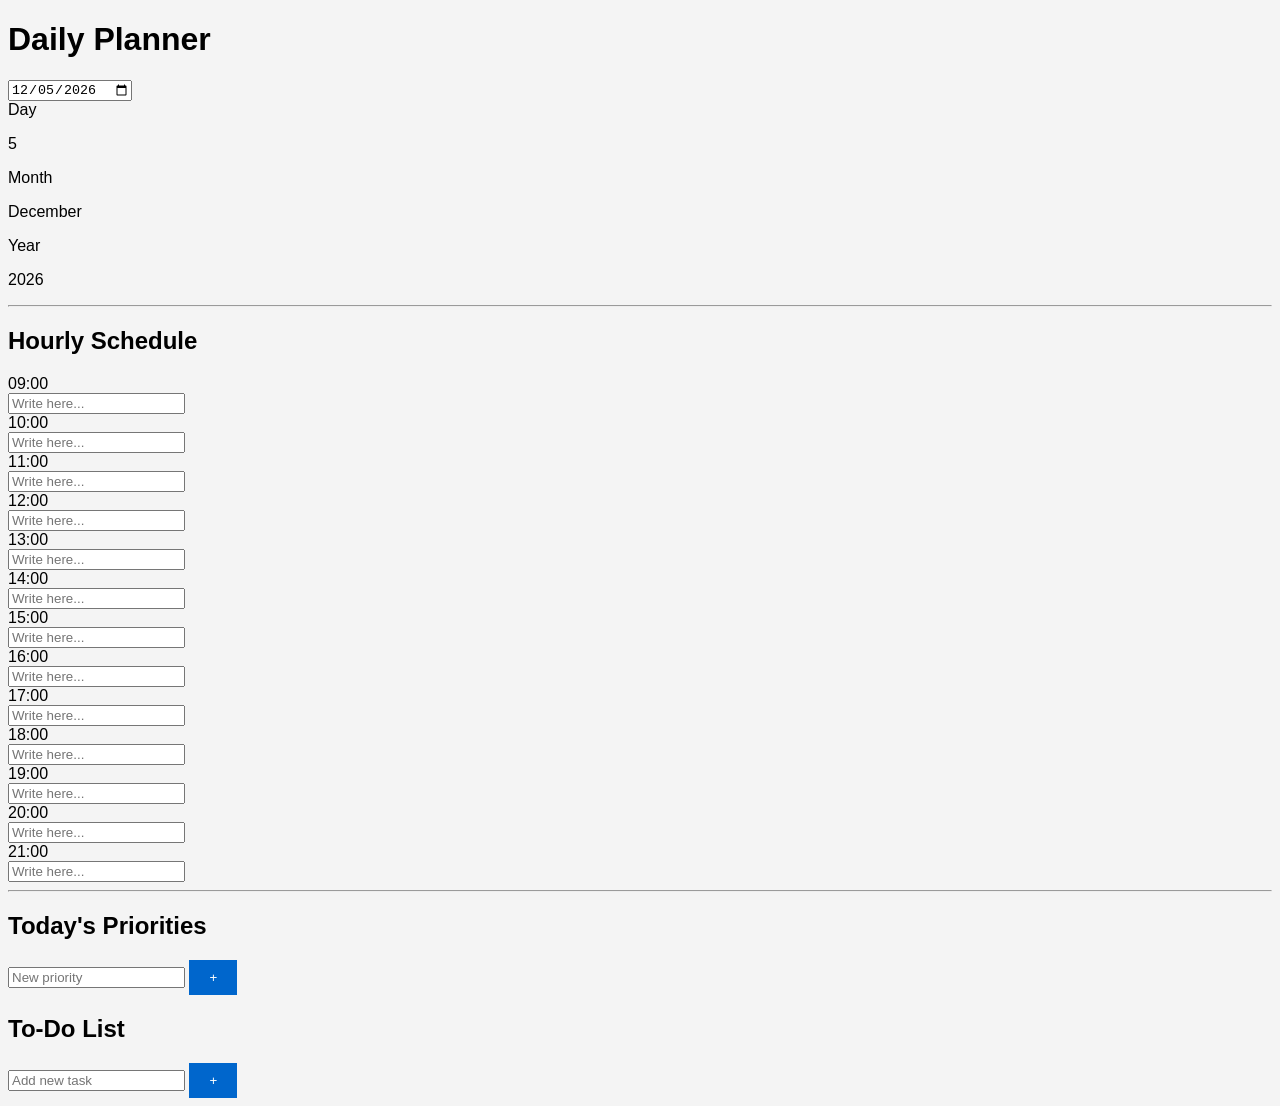
<file: index.html>
<!DOCTYPE html>
<html lang="en">
<head>
<meta charset="UTF-8">
<meta name="viewport" content="width=device-width, initial-scale=1.0">
<title>Daily Planner</title>
<link rel="stylesheet" href="style.css">
</head>
<body>

<div class="planner">

<div class="rings">
<span></span><span></span><span></span><span></span><span></span>
<span></span><span></span><span></span><span></span><span></span>
</div>

<h1>Daily Planner</h1>

<div class="dateBox">

<input type="date" id="selectedDate">

<div>
<label>Day</label>
<p id="day"></p>
</div>

<div>
<label>Month</label>
<p id="month"></p>
</div>

<div>
<label>Year</label>
<p id="year"></p>
</div>

</div>

<hr>

<h2>Hourly Schedule</h2>

<div id="schedule"></div>

<hr>

<div class="bottom">

<div class="priority">

<h2>Today's Priorities</h2>

<div class="addPriority">
<input type="text" id="priorityInput" placeholder="New priority">
<button id="addPriorityBtn">+</button>
</div>

<div id="priorityList"></div>

</div>

<div class="todo">

<h2>To-Do List</h2>

<div class="addTask">
<input type="text" id="taskInput" placeholder="Add new task">
<button id="addTaskBtn">+</button>
</div>

<div id="taskList"></div>

</div>

</div>

</div>

<script src="script.js"></script>

</body>
</html>
</file>
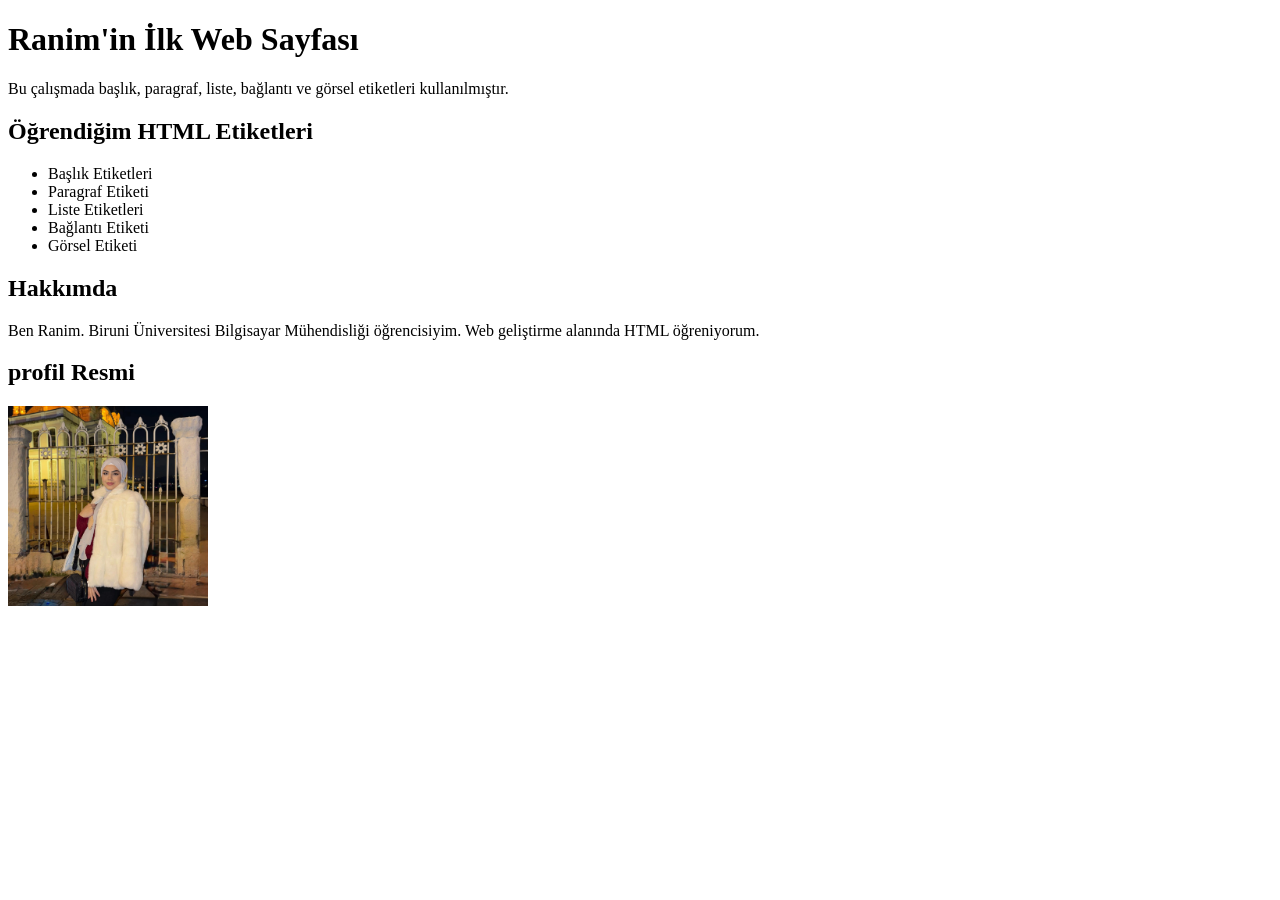
<file: 2.Gun.html>
<!DOCTYPE html>
<html lang="tr">

<head>
    <meta charset="UTF-8">
    <title>2. Gün HTML Çalışması</title>
</head>

<body>

<h1>Ranim'in İlk Web Sayfası</h1>

<p>
    Bu çalışmada başlık, paragraf, liste, bağlantı ve görsel etiketleri kullanılmıştır.
</p>

<h2>Öğrendiğim HTML Etiketleri</h2>

<ul>
    <li>Başlık Etiketleri</li>
    <li>Paragraf Etiketi</li>
    <li>Liste Etiketleri</li>
    <li>Bağlantı Etiketi</li>
    <li>Görsel Etiketi</li>
</ul>

<h2>Hakkımda</h2>

<p>
    Ben Ranim. Biruni Üniversitesi Bilgisayar Mühendisliği öğrencisiyim.
    Web geliştirme alanında HTML öğreniyorum.
</p>

<h2>profil Resmi</h2>

<img src="ranim.jpg.jpeg" alt="Ranim" width="200">

</body>

</html>
</file>
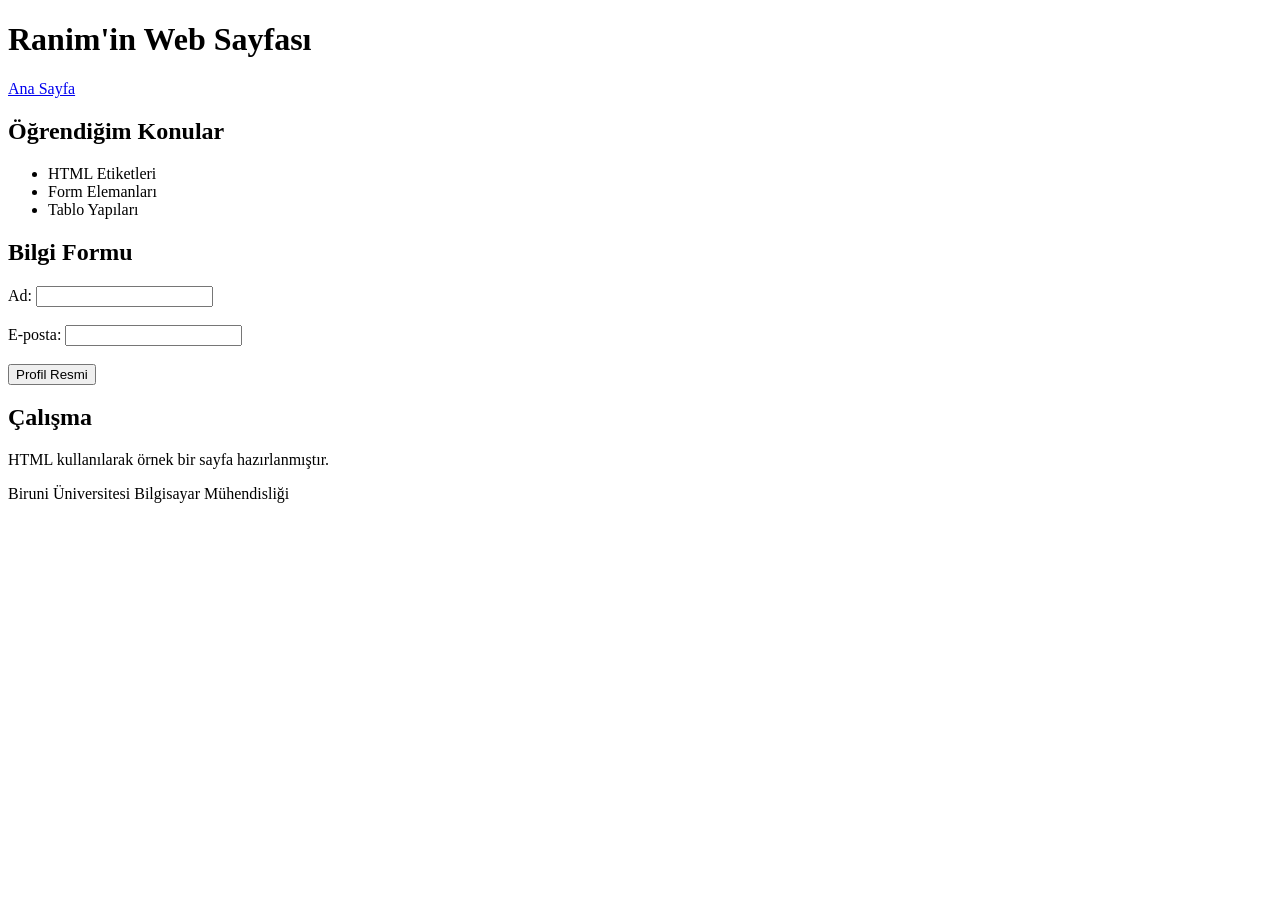
<file: 3.Gun.html>
<!DOCTYPE html>
<html lang="tr">
<head>
    <meta charset="UTF-8">
    <title>3. Gün HTML Çalışması</title>
</head>

<body>

<header>
    <h1>Ranim'in Web Sayfası</h1>
</header>

<nav>
    <a href="#">Ana Sayfa</a>
</nav>

<section>
    <h2>Öğrendiğim Konular</h2>

    <ul>
        <li>HTML Etiketleri</li>
        <li>Form Elemanları</li>
        <li>Tablo Yapıları</li>
    </ul>
</section>

<section>
    <h2>Bilgi Formu</h2>

    <form>
        Ad:
        <input type="text">

        <br><br>

        E-posta:
        <input type="email">

        <br><br>

        <button>Profil Resmi</button>
    </form>
</section>

<article>
    <h2>Çalışma</h2>
    <p>HTML kullanılarak örnek bir sayfa hazırlanmıştır.</p>
</article>

<footer>
    <p>Biruni Üniversitesi Bilgisayar Mühendisliği</p>
</footer>

</body>
</html>
</file>
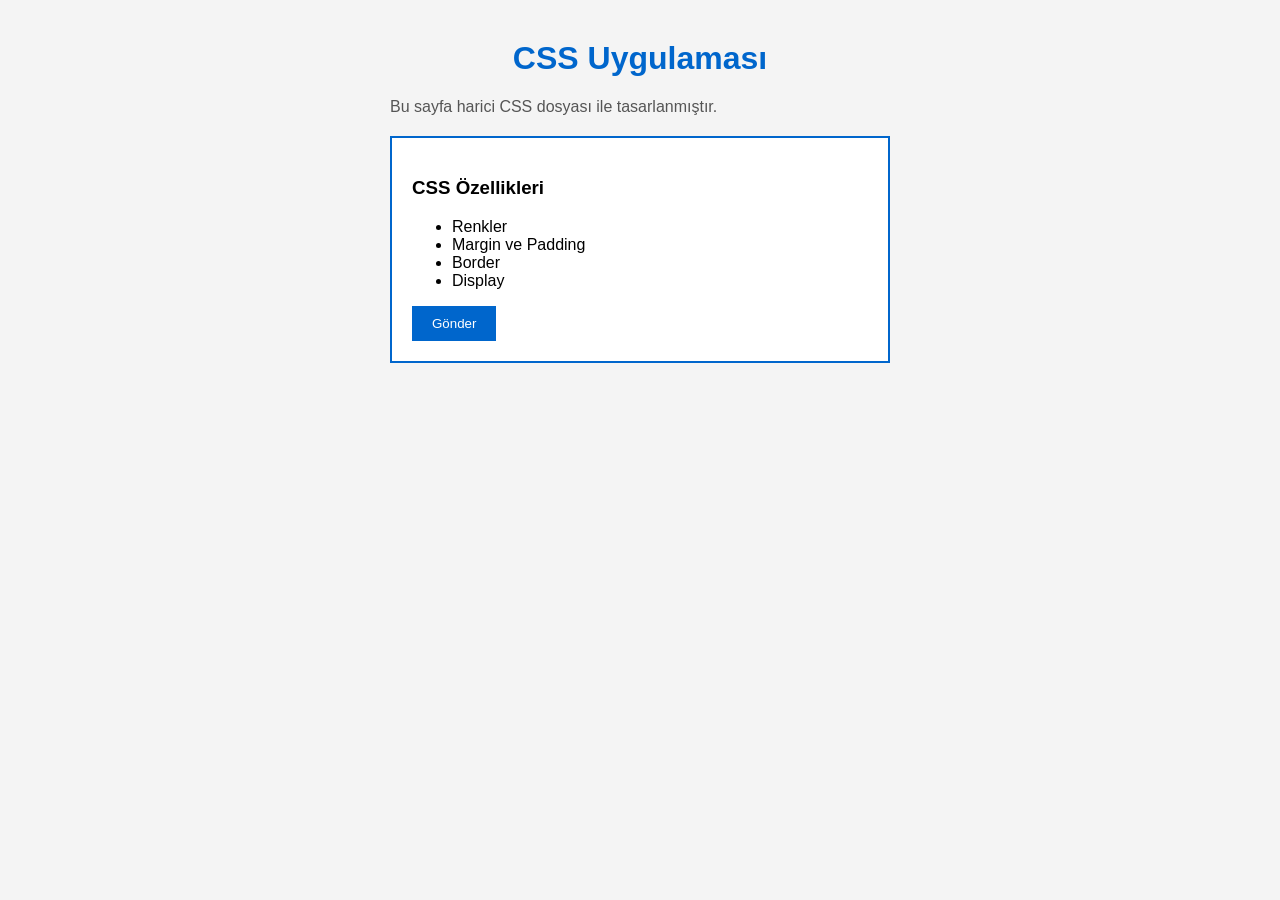
<file: 4.Gun.html>
<!DOCTYPE html>
<html lang="tr">
<head>
    <meta charset="UTF-8">
    <title>4. Gün CSS Çalışması</title>
    <link rel="stylesheet" href="style.css">
</head>
<body>

    <div class="container">
        <h1 id="baslik">CSS Uygulaması</h1>

        <p class="yazi">
            Bu sayfa harici CSS dosyası ile tasarlanmıştır.
        </p>

        <div class="kart">
            <h3>CSS Özellikleri</h3>
            <ul>
                <li>Renkler</li>
                <li>Margin ve Padding</li>
                <li>Border</li>
                <li>Display</li>
            </ul>
            <button>Gönder</button>
        </div>
    </div>

</body>
</html>
</file>
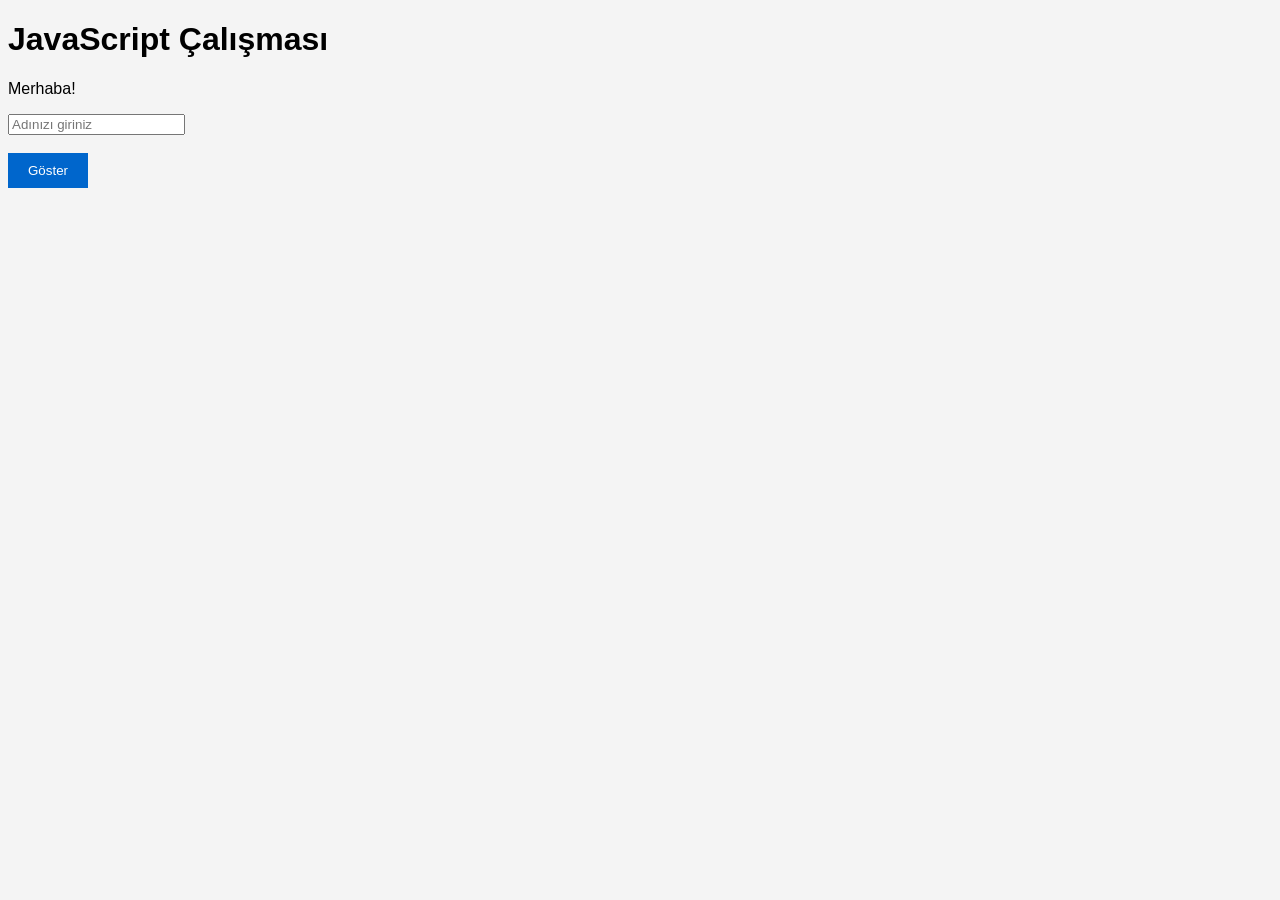
<file: 5.Gun.html>
<!DOCTYPE html>
<html lang="tr">

<head>
    <meta charset="UTF-8">
    <title>5. Gün JavaScript Çalışması</title>

    <link rel="stylesheet" href="style.css">
</head>

<body>

    <h1>JavaScript Çalışması</h1>

    <p id="mesaj">Merhaba!</p>

    <input type="text" id="isim" placeholder="Adınızı giriniz">

    <br><br>

    <button onclick="mesajGoster()">Göster</button>

    <script>

        function mesajGoster() {

            let ad = document.getElementById("isim").value;

            document.getElementById("mesaj").innerHTML =
                "Merhaba " + ad + "!";

        }

    </script>

</body>

</html>
</file>
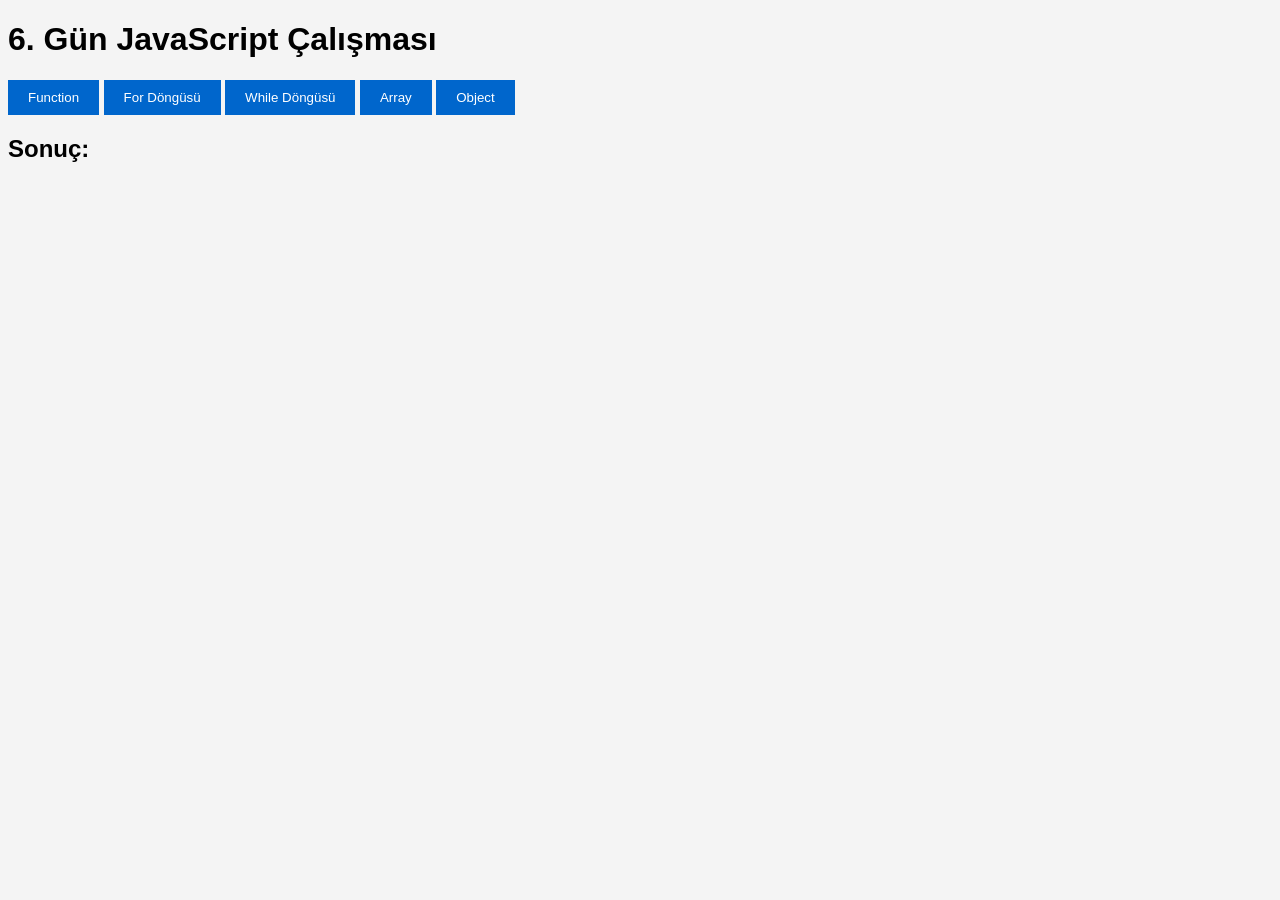
<file: 6.Gun.html>
<!DOCTYPE html>
<html lang="tr">

<head>
    <meta charset="UTF-8">
    <title>6. Gün JavaScript Çalışması</title>
    <link rel="stylesheet" href="style.css">
</head>

<body>

    <h1>6. Gün JavaScript Çalışması</h1>

    <button onclick="mesajGoster()">Function</button>
    <button onclick="forOrnegi()">For Döngüsü</button>
    <button onclick="whileOrnegi()">While Döngüsü</button>
    <button onclick="arrayOrnegi()">Array</button>
    <button onclick="objectOrnegi()">Object</button>

    <h2>Sonuç:</h2>
    <p id="sonuc"></p>

    <script>

        // Function
        function mesajGoster() {
            document.getElementById("sonuc").innerHTML =
                "Merhaba! Bu bir JavaScript fonksiyonudur.";
        }

        // For Döngüsü
        function forOrnegi() {

            let metin = "";

            for (let i = 1; i <= 5; i++) {
                metin += i + " ";
            }

            document.getElementById("sonuc").innerHTML =
                "For Döngüsü: " + metin;
        }

        // While Döngüsü
        function whileOrnegi() {

            let i = 1;
            let metin = "";

            while (i <= 5) {
                metin += i + " ";
                i++;
            }

            document.getElementById("sonuc").innerHTML =
                "While Döngüsü: " + metin;
        }

        // Array
        function arrayOrnegi() {

            let dersler = [
                "HTML",
                "CSS",
                "JavaScript"
            ];

            document.getElementById("sonuc").innerHTML =
                "Array: " + dersler.join(" - ");
        }

        // Object
       function objectOrnegi() {

    let araba = {

        marka: "Toyota",
        model: "Corolla",
        renk: "Beyaz"

    };

    document.getElementById("sonuc").innerHTML =
        "Marka: " + araba.marka +
        "<br>Model: " + araba.model +
        "<br>Renk: " + araba.renk;
}

    </script>

</body>

</html>
</file>
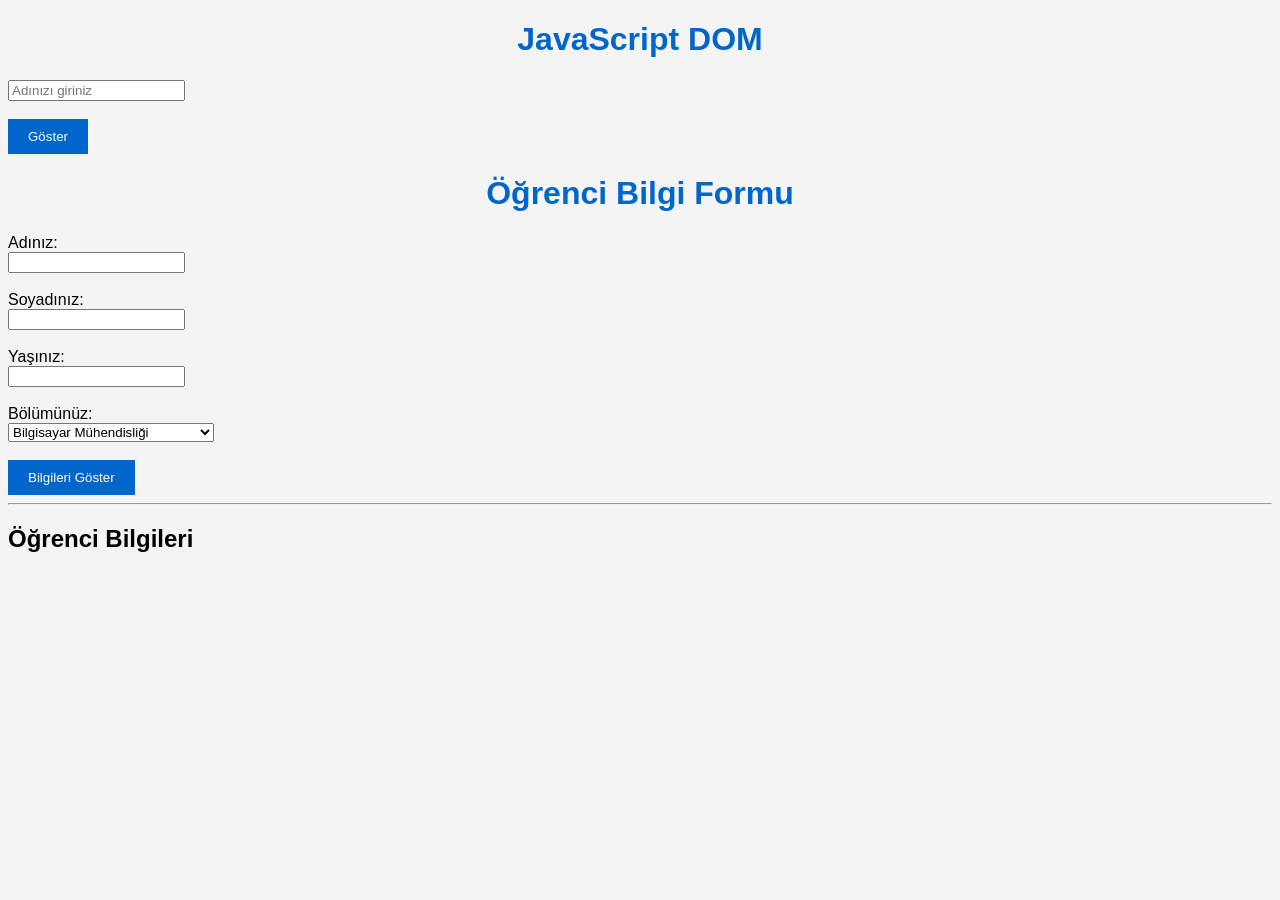
<file: 7.Gun.html>
<!DOCTYPE html>
<html lang="tr">

<head>
    <meta charset="UTF-8">
    <title>7. Gün DOM Çalışması</title>

    <link rel="stylesheet" href="style.css">
</head>

<body>

<h1 id="baslik">JavaScript DOM</h1>

<input type="text" id="isim" placeholder="Adınızı giriniz">

<br><br>

<button onclick="degistir()">Göster</button>

<p id="mesaj"></p>

<script>

function degistir(){

    let isim = document.getElementById("isim").value;

    if(isim==""){

        alert("Lütfen adınızı giriniz!");

    }

    else{

        document.getElementById("mesaj").innerHTML =
        "Hoş geldin " + isim;

        document.getElementById("baslik").style.color = "blue";

        document.getElementById("mesaj").style.fontSize = "25px";

    }

}

</script>

</body>

<!DOCTYPE html>
<html lang="tr">
<head>
    <meta charset="UTF-8">
    <title>7. Gün DOM Çalışması</title>
    <link rel="stylesheet" href="style.css">
</head>

<body>

    <h1 id="baslik">Öğrenci Bilgi Formu</h1>

    <label>Adınız:</label><br>
    <input type="text" id="ad"><br><br>

    <label>Soyadınız:</label><br>
    <input type="text" id="soyad"><br><br>

    <label>Yaşınız:</label><br>
    <input type="number" id="yas"><br><br>

    <label>Bölümünüz:</label><br>
    <select id="bolum">
        <option>Bilgisayar Mühendisliği</option>
        <option>Yazılım Mühendisliği</option>
        <option>Elektrik Elektronik Mühendisliği</option>
    </select>

    <br><br>

    <button onclick="bilgiGoster()">Bilgileri Göster</button>

    <hr>

    <div id="kart">
        <h2>Öğrenci Bilgileri</h2>

        <p id="isim"></p>
        <p id="yasBilgi"></p>
        <p id="bolumBilgi"></p>
        <p id="tarih"></p>
    </div>

<script>

function bilgiGoster(){

    let ad = document.getElementById("ad").value;
    let soyad = document.getElementById("soyad").value;
    let yas = document.getElementById("yas").value;
    let bolum = document.getElementById("bolum").value;

    if(ad=="" || soyad=="" || yas==""){

        alert("Lütfen tüm alanları doldurunuz!");
        return;
    }

    document.getElementById("isim").innerHTML =
    "Ad Soyad: " + ad + " " + soyad;

    document.getElementById("yasBilgi").innerHTML =
    "Yaş: " + yas;

    document.getElementById("bolumBilgi").innerHTML =
    "Bölüm: " + bolum;

    let bugun = new Date();

    document.getElementById("tarih").innerHTML =
    "Tarih: " + bugun.toLocaleDateString();

    document.getElementById("baslik").style.color = "darkblue";

    document.getElementById("kart").style.backgroundColor = "#dff6ff";

    document.getElementById("kart").style.border = "2px solid blue";

    document.getElementById("kart").style.padding = "20px";

}

</script>

</body>
</html>
</file>
<file: style.css>
body {
    font-family: Arial, sans-serif;
    background-color: #f4f4f4;
}

.container {
    width: 500px;
    margin: 40px auto;
}

#baslik {
    color: #0066cc;
    text-align: center;
}

.yazi {
    color: #555;
    margin-bottom: 20px;
}

.kart {
    background-color: white;
    border: 2px solid #0066cc;
    padding: 20px;
}

button {
    background-color: #0066cc;
    color: white;
    padding: 10px 20px;
    border: none;
}
</file>
